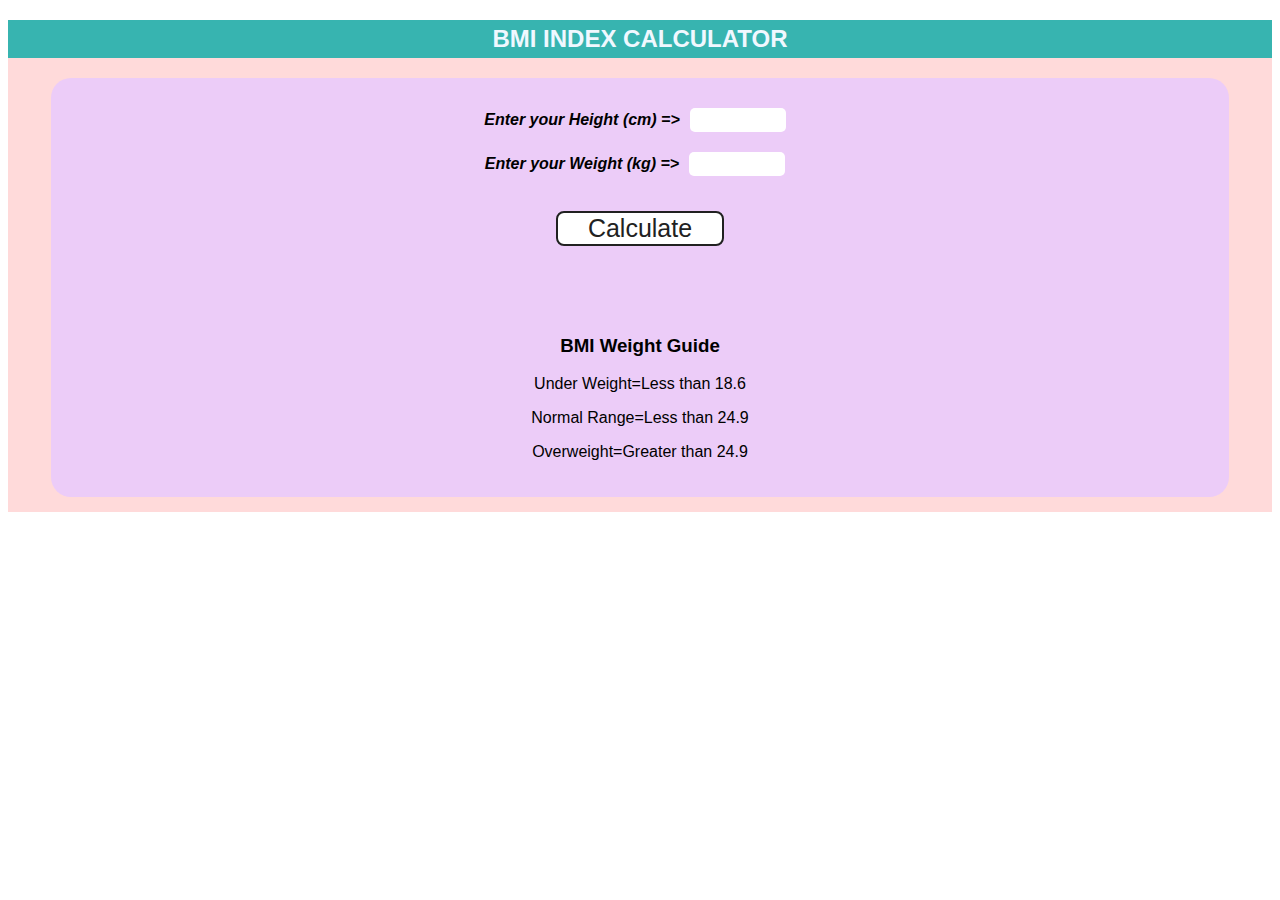
<file: BMI Calcuator/index.html>
<!DOCTYPE html>
<html lang="en">

<head>
    <meta charset="UTF-8">
    <meta name="viewport" content="width=device-width, initial-scale=1.0">
    <title>BMI INDEX</title>
    <link rel="stylesheet" href="bmi.css">
</head>

<body>
    <div class="container">
        <h2>BMI INDEX CALCULATOR</h2>
        
            <form>
                <div class="inputfieldBlock">
                    <div class="inputfield"><label>Enter your Height (cm) => </label><input id="height" type="text"></div>
                    <div class="inputfield"> <label>Enter your Weight (kg) => </label><input id="weight" type="text"></div>
                </div>
                <button>Calculate</button>
                <div id="results"></div>
                <div id="weight-guide">
                    <h3>BMI Weight Guide</h3>
                    <p>Under Weight=Less than 18.6</p>
                    <p>Normal Range=Less than 24.9</p>
                    <p>Overweight=Greater than 24.9</p>
                </div>
            </form>
        </div>
    </div>
    <script src="bmi.js"></script>
</body>

</html>
</file>
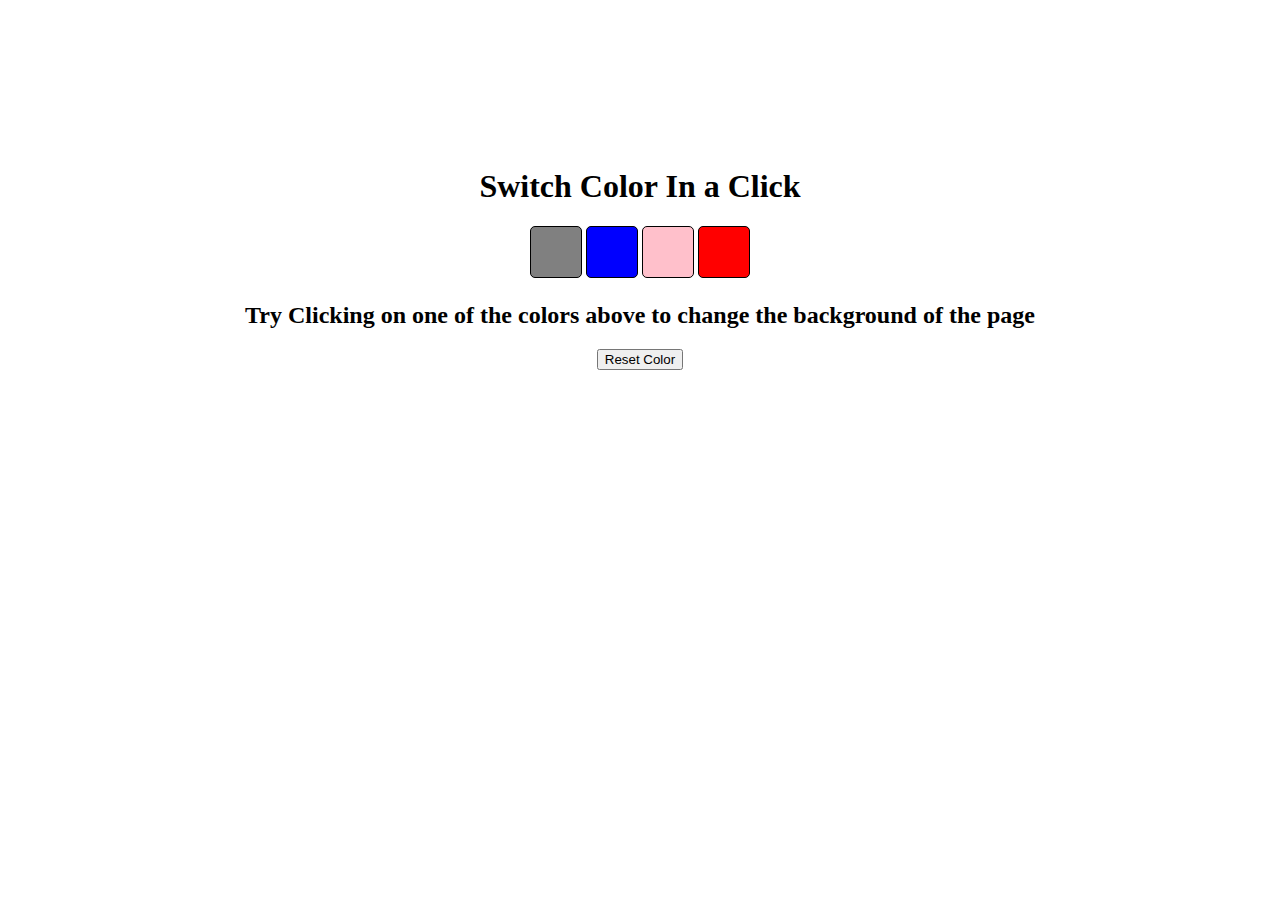
<file: Color Switcher/index.html>
<!DOCTYPE html>
<html lang="en">

<head>
    <meta charset="UTF-8">
    <meta name="viewport" content="width=device-width, initial-scale=1.0">
    <title>Color Switcher </title>

    <style>
        html {
            margin: 0;

        }
        body{
            height:500px;
            display: flex;
            flex-direction: column;
            align-items: center;
            justify-content: center;
        }

        nav {
            text-align: center;
            margin: 10px;
            background-color: aqua;
            width:100%;

        }

        span {
            border: 1px solid black;
            display: block;
            border-radius: 5px;
        }

        a {
            background-color: #fff;
            text-decoration: none;
            border: 1px solid black;
            border-radius: 2px;
            padding: 5px 10px;
            color: black;
            font-size: larger;
            font-weight: 700;
        }

        .buttons {
            height: 50px;
            width: 50px;
            display: inline-block;
        }

        .canvas {
            text-align: center;
            width: 90%;
            margin: 100px auto 100px
        }

        #grey {
            background-color: grey;
        }

        #blue {
            background-color: blue;
        }

        #pink {
            background-color: pink;
        }

        #red {
            background-color: red;
        }
    </style>
</head>

<body>

    <div class="canvas">
        <h1>Switch Color In a Click</h1>

        <span class="buttons" id="grey"></span>

        <span class="buttons" id="blue"></span>

        <span class="buttons" id="pink"></span>

        <span class="buttons" id="red"></span>


        <h2>Try Clicking on one of the colors above to change the background of the page</h2>

        <button class="reset">Reset Color</button>
    </div>

    <script src="ColorSwitcher.js"></script>
</body>

</html>
</file>
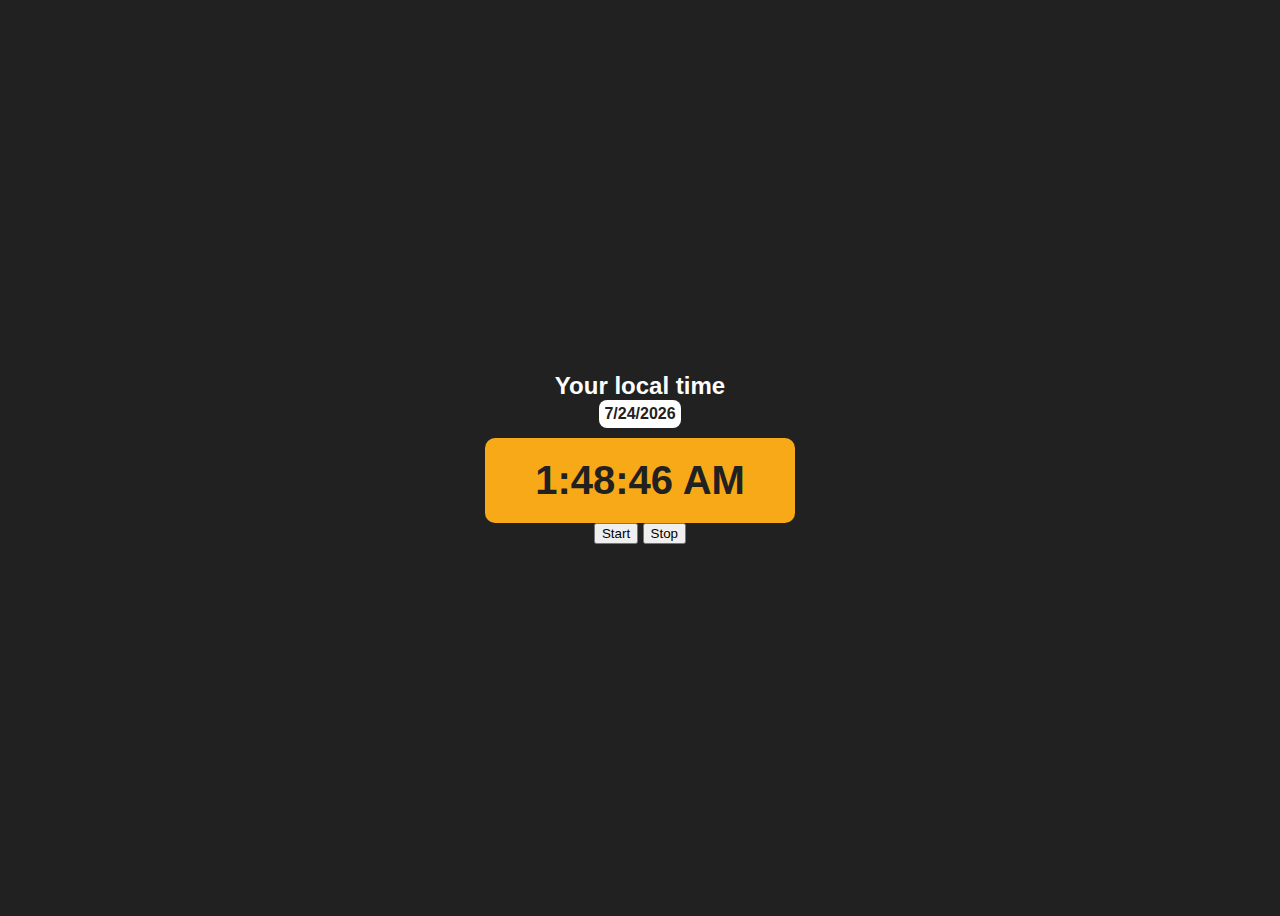
<file: Digital Clock/index.html>
<!DOCTYPE html>
<html lang="en">

<head>
    <meta charset="UTF-8" />
    <meta name="viewport" content="width=device-width, initial-scale=1.0" />
    <meta http-equiv="X-UA-Compatible" content="ie=edge" />
    <!-- <link rel="stylesheet" type="text/css" href="../styles.css" /> -->
    <title>Your Local Time</title>
    <style>
        body {
            background-color: #212121;
            color: #fff;
            font-family: 'Lucida Sans', 'Lucida Sans Regular', 'Lucida Grande', 'Lucida Sans Unicode', Geneva, Verdana, sans-serif;
        }

        .center {
            display: flex;
            height: 100vh;
            justify-content: center;
            align-items: center;
            flex-direction: column;
        }

        #clock {
            font-size: 40px;
            background-color: rgb(248, 169, 23);
            padding: 20px 50px;
            margin-top: 10px;
            border-radius: 10px;
            color: #212121;
            font-weight: 700;
        }

        #banner {
            font-size: x-large;
            font-weight: 700;
        }
        #DayClock{
            background-color: #fff;
            border-radius: 8px;
            color: #212121;
            font-weight: 700;
            padding: 5px;
            
        }
    </style>
</head>

<body>
    <div class="center">
        <div id="banner"><span>Your local time</span></div>
        <div id="DayClock"></div>
        <div id="clock"></div>
        <div class="buttonsArea">
            <button class="btn" id="start">Start</button>
            <button class="btn" id="stop">Stop</button>
        </div>
    </div>

    <script src="DigitalClock.js"></script>
</body>

</html>
</file>
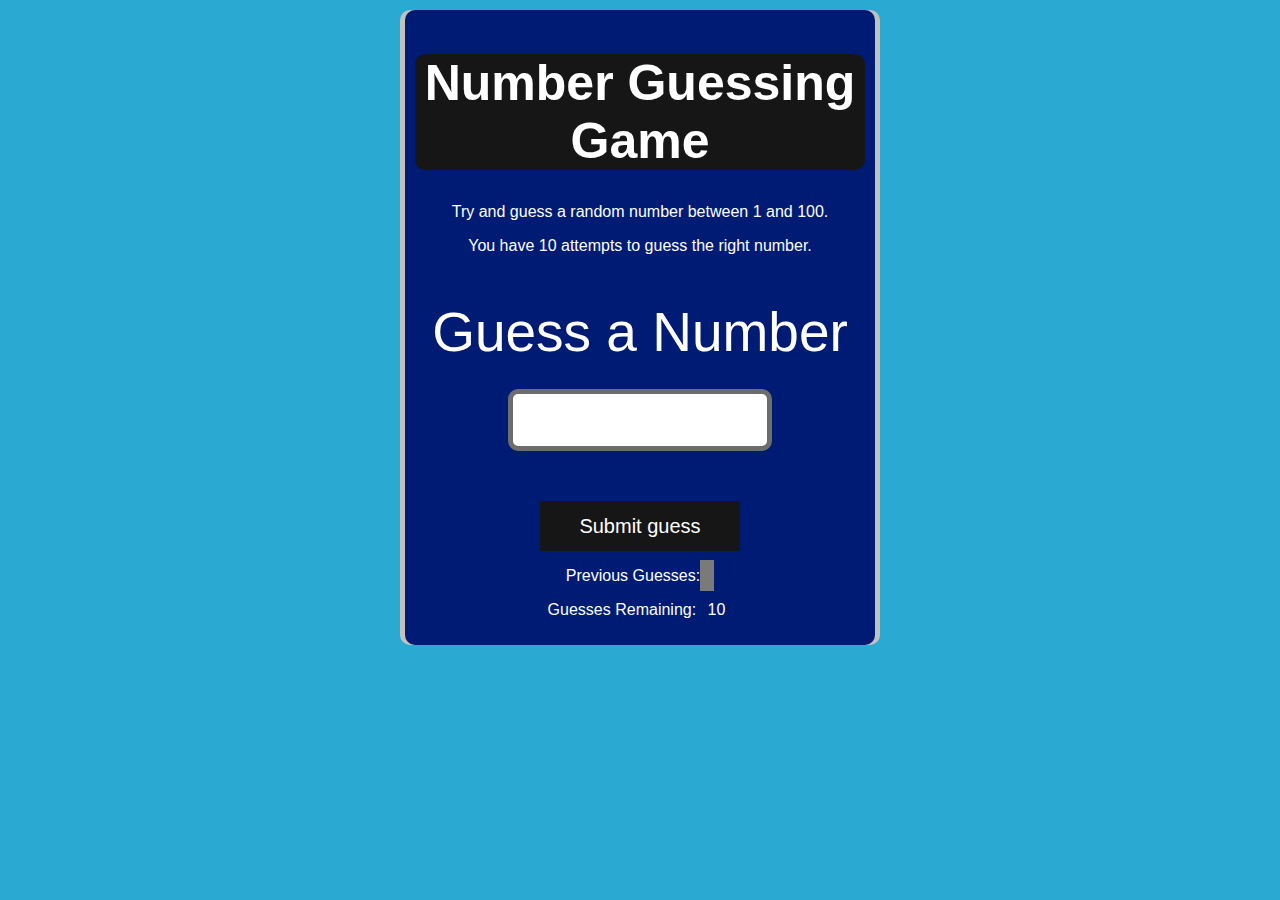
<file: Guess_a_Number/index.html>
<!DOCTYPE html>
<html lang="en">

<head>
    <meta charset="UTF-8">
    <meta name="viewport" content="width=device-width, initial-scale=1.0">
    <meta http-equiv="X-UA-Compatible" content="ie=edge">
    <title>Number Guessing Game</title>
    <link rel="stylesheet" href="index.css">
</head>

<body style="background-color:#c1c1c1; color:#fff;">
    <div id="wrapper">
        <h1>Number Guessing Game</h1>
        <p>Try and guess a random number between 1 and 100.</p>
        <p>You have 10 attempts to guess the right number.</p>
        </br>
        <form class="form">
            <label2 for="guessField" id="guess">Guess a Number</label>
                <input type="text" id="guessField" class="guessField">
                <input type="submit" id="subt" value="Submit guess" class="guessSubmit">
        </form>

        <div class="resultParas">
            <p>Previous Guesses: <span class="guesses"></span></p>
            <p>Guesses Remaining: <span class="lastResult">10</span></p>
            <p class="lowOrHi"></p>
        </div>
        
    </div>
    <script src="index.js"></script>
</body>

</html>
</file>
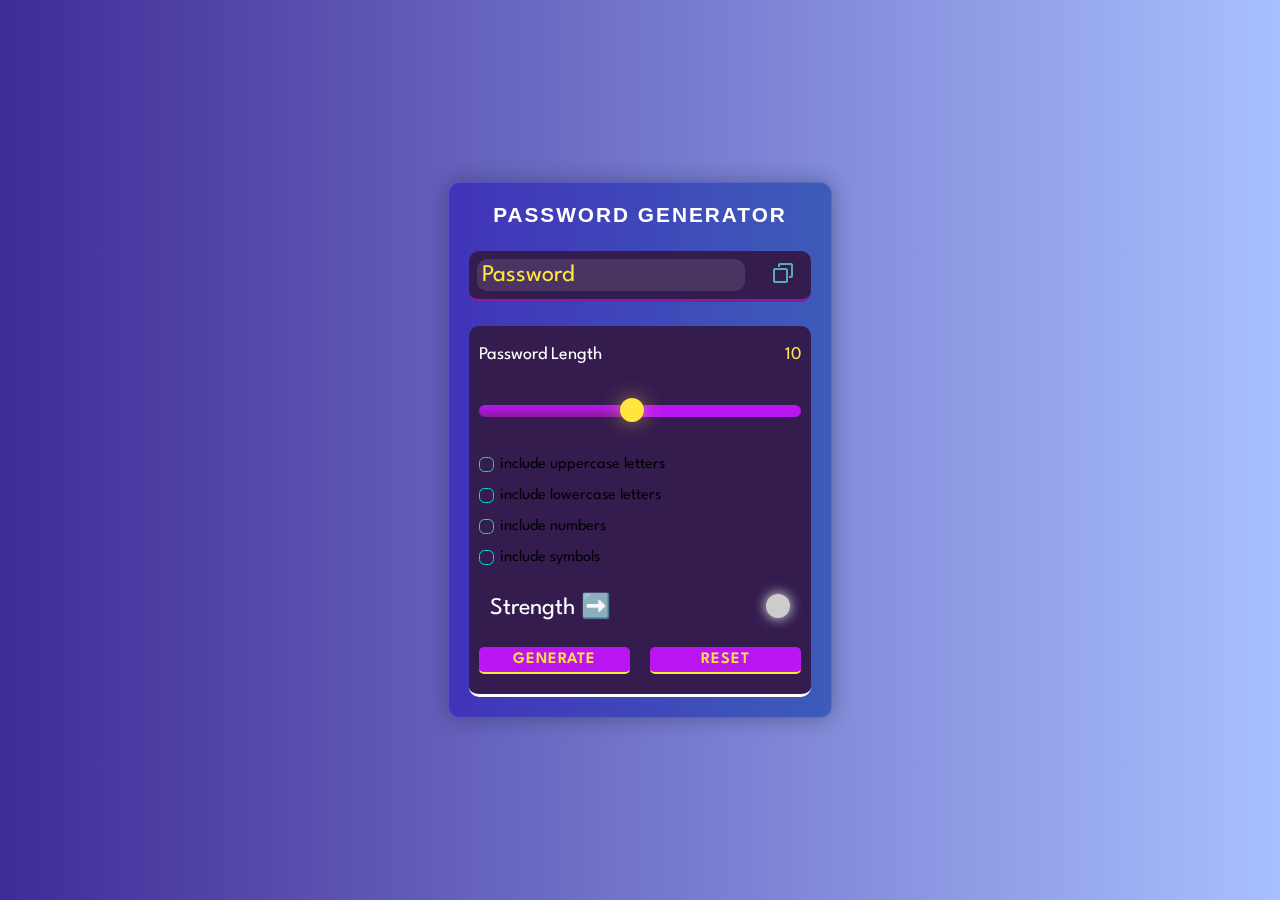
<file: Password_Generator_App/index.html>
<!DOCTYPE html>
<html lang="en">

<head>
    <meta charset="UTF-8" />
    <meta http-equiv="X-UA-Compatible" content="IE=edge" />
    <meta name="viewport" content="width=device-width, initial-scale=1.0" />
    <title>Password Generator</title>


    <link rel="icon" type="image/x-icon" href="/assets/favicon.ico" />
    <link rel="preconnect" href="https://fonts.googleapis.com" />
    <link rel="preconnect" href="https://fonts.gstatic.com" crossorigin />
    <link href="https://fonts.googleapis.com/css2?family=League+Spartan:wght@100;200;300;400;600&display=swap"
        rel="stylesheet" />
    <link rel="stylesheet" href="./style.css" />
</head>

<body>
    <div id="wrapper">
        <!-- Container -->
        <div class="container">

            <div class="mainCard">
                <!-- Heading  -->
                <div>
                    <h1 class="heading">Password Generator</h1>
                </div>
                <!-- Display Container  -->
                <div class="displayContainer">
                    <input type="text" placeholder="Password" readonly passwordDisplay />
                    <button class="copyBtn">
                        <span class="tooltip" copyMessage></span>
                        <img src="./copy.svg" alt="copy" width="24" height="24" />
                    </button>
                </div>

                <!-- Input Container  -->
                <div class="inputContainer">
                    <div class="lengthContainer">
                        <p>Password Length</p>
                        <p lengthDisplay></p>
                    </div>

                    <input type="range" min="1" max="20" step="1" class="slider" />

                    <!-- Checkboxes  -->
                    <div>
                        <div class="check">
                            <input type="checkbox" name="" id="uppercase" />
                            <label for="uppercase">include uppercase letters</label>
                        </div>
                        <div class="check">
                            <input type="checkbox" name="" id="lowercase" />
                            <label for="lowercase">include lowercase letters</label>
                        </div>
                        <div class="check">
                            <input type="checkbox" name="" id="numbers" />
                            <label for="numbers">include numbers</label>
                        </div>
                        <div class="check">
                            <input type="checkbox" name="" id="symbols" />
                            <label for="symbols">include symbols</label>
                        </div>
                    </div>

                    <!-- Strength Container -->
                    <div class="strengthContainer">
                        <p>Strength ➡️</p>
                        <div id="indicatorBox">
                            <span id="strengthText"></span>
                            <div class="indicator"></div>
                        </div>

                    </div>

                    <!-- Buttons  -->
                    <div class="BtnBox">
                        <button class="btn" id="generateBtn">Generate</button>
                        <button class="btn" id="resetBtn">Reset</button>
                    </div>

                </div>
            </div>

        </div>
    </div>
    <script src="./index.js" defer></script>
</body>

</html>
</file>
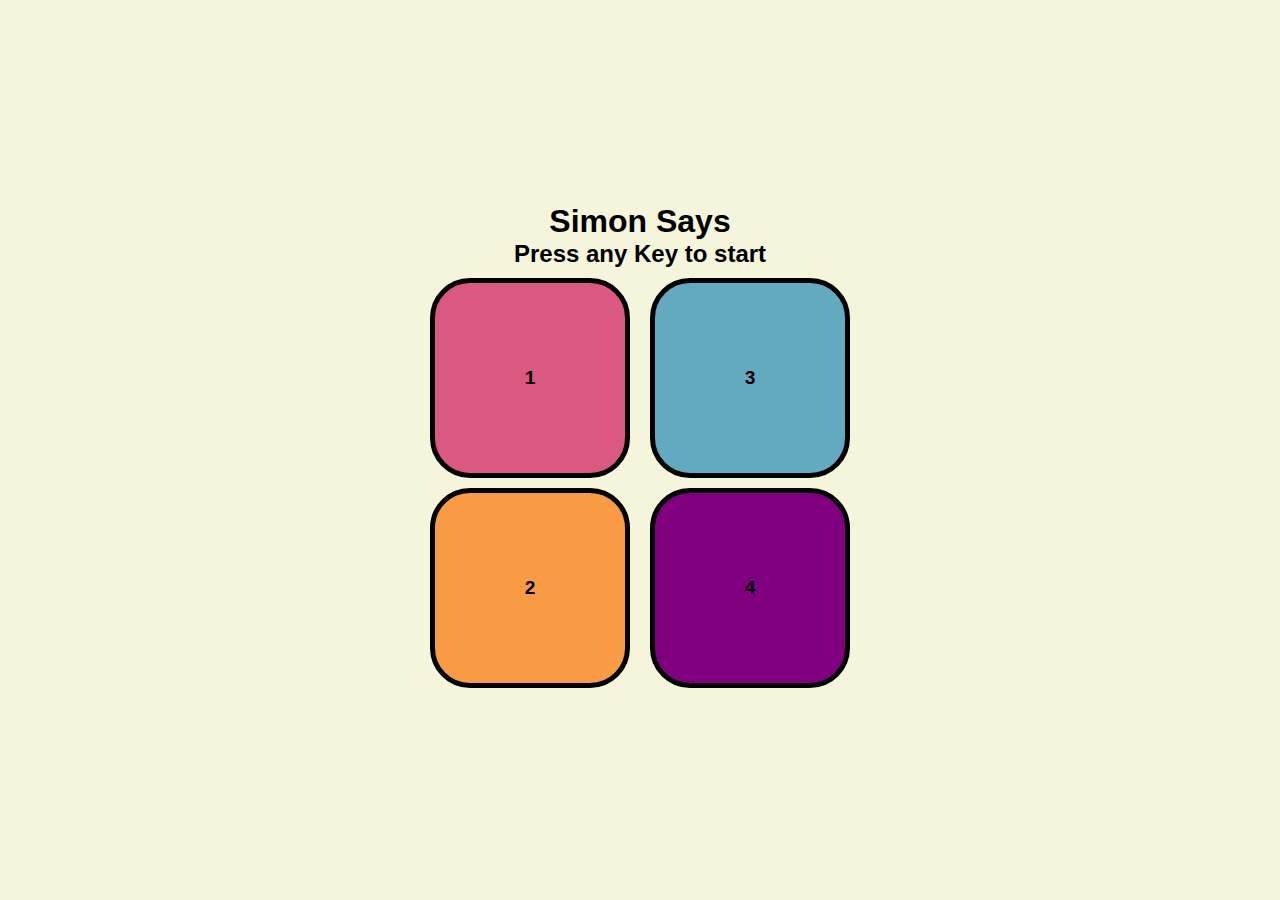
<file: Simon_Says_Game/index.html>
<!DOCTYPE html>
<html lang="en">

<head>
    <meta charset="UTF-8">
    <meta name="viewport" content="width=device-width, initial-scale=1.0">
    <title>Simon Says Game</title>
    <link rel="stylesheet" href="./styles.css">
</head>

<body>
    <div class="wrapper">
        <div class="gameContainer">
            <h1>Simon Says</h1>
            <h2 id="subHeading">Press any Key to start</h2>
            <div class="gameBtn-container">
                <div class="row1">
                    <div class="btn red" type="button">1</div>
                    <div class="btn orange" type="button">2</div>
                </div>
                <div class="row2">
                    <div class="btn blue" type="button">3</div>
                    <div class="btn purple" type="button">4</div>
                </div>
            </div>
        </div>


    </div>
    <script src="./script.js"></script>
</body>

</html>
</file>
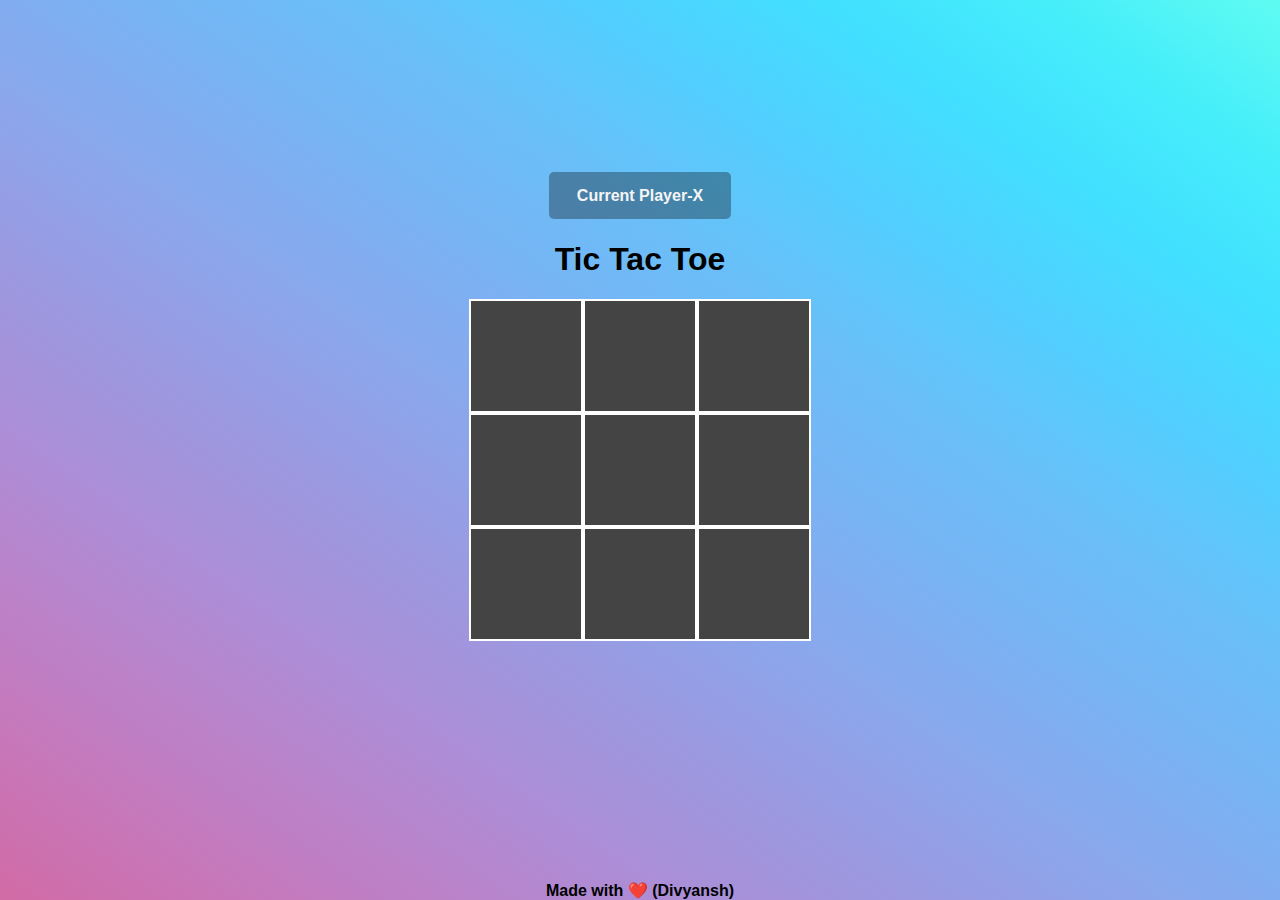
<file: Tic-Tac-Toe/index.html>
<!DOCTYPE html>
<html lang="en">

<head>
    <meta charset="UTF-8">
    <meta name="viewport" content="width=device-width, initial-scale=1.0">
    <title>Tic Tac Toe</title>
    <link rel="stylesheet" href="./style.css">
</head>

<body>


    <div class="wrapper">
        <div class="main-card">
            <div id="currentPlayer"></div>
            <h1>Tic Tac Toe</h1>
            <div id="board">
                <div class="cell box1"></div>
                <div class="cell box2"></div>
                <div class="cell box3"></div>
                <div class="cell box4"></div>
                <div class="cell box5"></div>
                <div class="cell box6"></div>
                <div class="cell box7"></div>
                <div class="cell box8"></div>
                <div class="cell box9"></div>
            </div>
            <button id="newGame">New Game</button>

            
        </div>
        <footer>Made with ❤️ (Divyansh)</footer>
    </div>

    <script src="./index.js"></script>
</body>

</html>
</file>
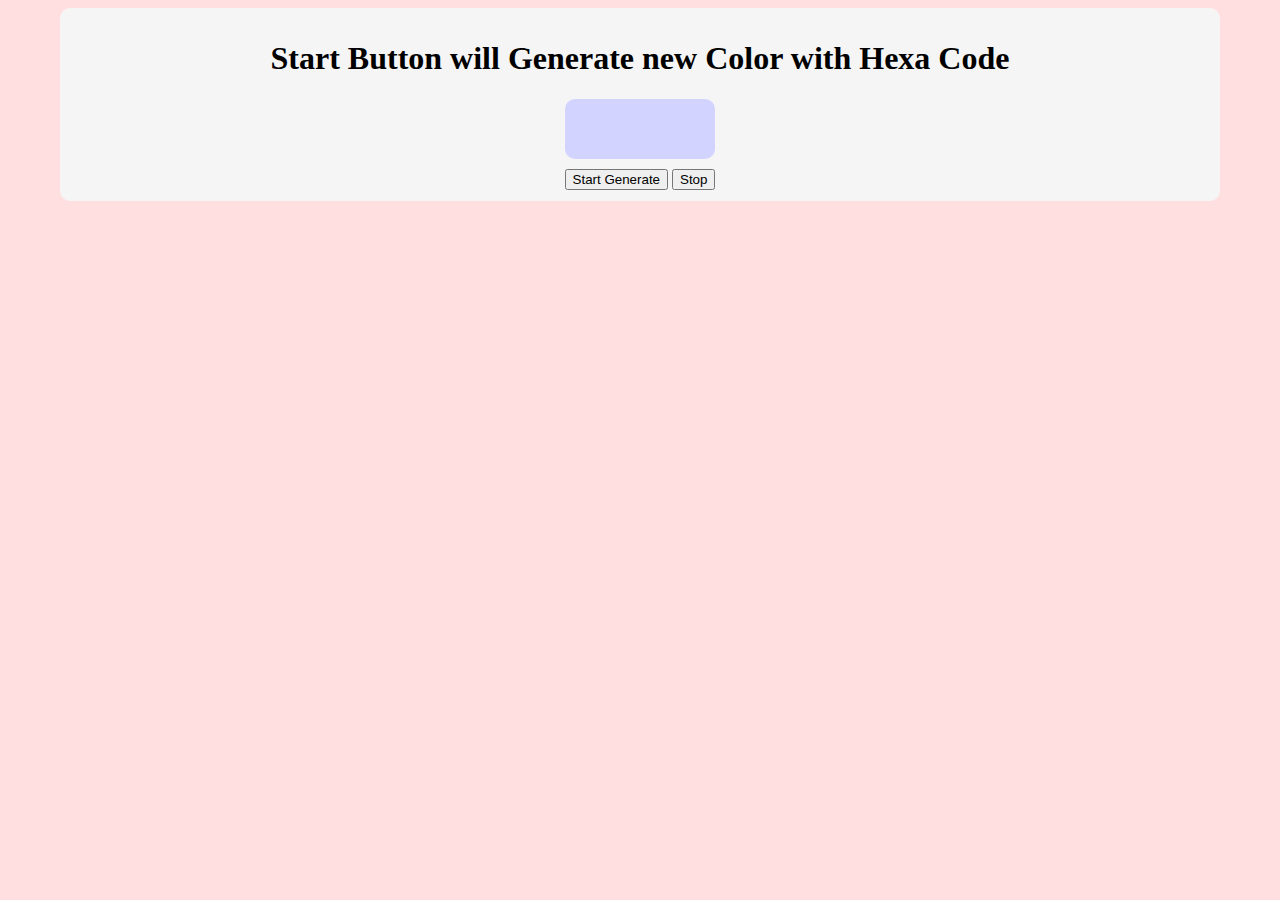
<file: Async_Await/RandomColorGenerator.html>
<!DOCTYPE html>
<html lang="en">

<head>
    <meta charset="UTF-8" />
    <meta name="viewport" content="width=device-width, initial-scale=1.0" />
    <meta http-equiv="X-UA-Compatible" content="ie=edge" />
    <title>Number Guessing Game</title>
    <style>
        body {
            text-align: center;
            background-color: #ffdfdf;
        }

        #headingDiv {
            width: 90%;
            height: fit-content;
            background-color: whitesmoke;
            border: 1px solid transparent;
            border-radius: 10px;
            margin: auto;
            padding: 10px;
        }

        .codeArea{
            max-width: fit-content;
            min-width: 130px;
            height: 40px;
            font-size: xx-large;
            margin: auto;
            padding: 10px;
            background-color: rgb(211, 211, 255);
            border-radius: 10px;

        }

        button{
            margin-top: 10px ;
        }
    </style>
</head>


<body>

    <div id="headingDiv">
        <h1>Start Button will Generate new Color with Hexa Code </h1>

        <div class="codeArea">

        </div>

        <button id="start">Start Generate</button>
        <button id="stop">Stop</button>

    </div>
    <script src="RandomColor.js"></script>
</body>

</html>
</file>
<file: BMI Calcuator/bmi.css>
html{
    font-family: 'Franklin Gothic Medium', 'Arial Narrow', Arial, sans-serif;
    margin: 0;
    padding: 0;
}
.inputfieldblock{
    display: flex;
    flex-direction: column;
    align-items: center;
    justify-content: center;
}
.inputfield{
    display: flex;
    align-items: center;
    justify-content:center
}
.container {
    background-color: #ffdada;
    padding-bottom: 15px;
    
  }
  #height,
  #weight {
    width: 90px;
    height: 20px;
    margin: 10px;
    border-radius: 5px;
    border: 1px solid transparent;
  }

  label{
    font-weight: 700;
    font-style: italic;
  }

  #weight-guide {
    margin-top: 20px;
  }
  form{
    background-color: #ecccf8;
    border-radius: 20px;
    padding: 20px;
    display: flex;
    flex-direction: column;
    align-items: center;
    justify-content: center;
    text-align: center;
    width: 90%;
    margin:auto;
  } 

  #results {
    font-size: 35px;
    margin: 20px;
    color: rgb(213, 68, 68);
    text-align: center;
    width: fit-content;
    padding: 5px;
  }
  .results {
    
    font-size: 35px;
    margin: 20px;
    color: rgb(213, 68, 68);
    text-align: center;
    width: fit-content;
    padding: 5px;
  }

  button {
    text
    width: 150px;
    height: 35px;
    margin-top: 25px;
    background-color: #fff;
    padding: 1px 30px;
    border-radius: 8px;
    color: #212121;
    text-decoration: none;
    border: 2px solid #212121;
    font-size: 25px;
  }
  
  h2 {
    background-color: #37b4b0;
    text-align: center;
    padding: 5px;
    color: aliceblue;
  }
</file>
<file: Guess_a_Number/index.css>
html {
  font-family: sans-serif;
  padding: 10px;
  background-color: #2aa9d2;
}

body {
  /* width: 70%; */
  max-width: fit-content;
  min-width: 480px;
  margin: 0 auto;
  border-radius: 10px;
}

.lastResult {
  color: white;
  padding: 7px;
}

.guesses {
  color: white;
  padding: 7px;
}

button {
  background-color: #141414;
  color: #fff;
  width: 250px;
  height: 50px;
  border-radius: 25px;
  font-size: 30px;
  border-style: none;
  margin-top: 30px;
  /* margin-left: 50px; */
}

#subt {
  background-color: #161616;
  color: #ffffff;
  width: 200px;
  height: 50px;
  /* border-radius: 10px; */
  font-size: 20px;
  border-style: none;
  margin-top: 50px;
  /* margin-left: 75px; */
}

#guessField {
  color: #000;
  width: 250px;
  height: 50px;
  font-size: 30px;
  border-style: none;
  border-radius: 10px;
  margin-top: 25px;
  border: 5px solid #6c6d6d;
  text-align: center;
}

#guess {
  font-size: 55px;
  /* margin-left: 90px; */
  margin-top: 120px;
  color: #fff;
}

.guesses {
  background-color: #7a7a7a;
  /* max-width: 40px;
  display: inline-block;
  overflow:  */
}

#wrapper {
  box-sizing: border-box;
  text-align: center;
  margin: auto;
  width: 470px;
  height: 100%;
  background-color: #001b73;
  color: #fff;
  font-size: 25px;
  padding: 10px;
  border-radius: 10px;
}
h1 {
  border-radius: 10px;
  background-color: #161616;
  width: fit-content;
  color: #fff;
  text-align: center;
}

p {
  font-size: 16px;
  text-align: center;
}

.lowOrHi {
  background-color: #2aa9d2;
  /* border-radius: 10px; */
}
</file>
<file: Password_Generator_App/style.css>
*,
*::before,
*::after {
  margin: 0;
  padding: 0;
  box-sizing: border-box;
  font-family: "League Spartan", sans-serif;
}

button {
  all: unset;
  cursor: pointer;
}

:root {
  --dk-violet: hsl(268, 75%, 9%);
  --lt-violet: hsl(268, 47%, 21%);
  --lt-violet2: hsl(281, 89%, 26%);
  --vb-violet: hsl(285, 91%, 52%);
  --vb-violet2: hsl(290, 70%, 36%);

  --vb-yellow: hsl(52, 100%, 62%);

  --pl-white: hsl(0, 0%, 100%);

  --vb-cyan: hsl(176, 100%, 44%);
  --vb-cyan2: hsl(177, 92%, 70%);

  --dk-text: hsl(198, 20%, 13%);
}

.wrapper {
  height: 100vh;
  width: 100vw;
  overflow: hidden auto;
}
.container {
  background: #a8c0ff;
  background: -webkit-linear-gradient(to right, #3f2b96, #a8c0ff);
  background: linear-gradient(to right, #3f2b96, #a8c0ff);
  display: flex;
  align-items: center;
  justify-content: center;
  flex-direction: column;
  gap: 20px;
  height: 100vh;
  width: 100vw;
}

/* Main Card for Password Generator or Child of Container  */

.mainCard {
  padding: 20px;
  display: flex;
  justify-content: space-between;
  align-items: center;
  flex-direction: column;
  gap: 1.5rem;
  backdrop-filter: blur(2px) saturate(500%);
  background-color: rgba(17, 25, 40, 0.325);
  border-radius: 12px;
  border: 1px solid rgba(255, 255, 255, 0.125);
  width: 30%;
  min-width: fit-content;
  box-shadow: 0 0 20px 1px rgba(17, 25, 40, 0.325);
}

/* First Password Display  */
.displayContainer {
  position: relative;
  background-color: var(--lt-violet);
  padding: 0.5rem;
  min-width: 15rem;
  width: 100%;
  border-radius: 10px;
  border-bottom: 3px solid var(--vb-violet2);
}

.displayContainer input {
  background: rgba(255, 255, 255, 0.11);
  border-radius: 10px;
  border: none;
  padding: 5px;
  color: var(--vb-yellow);
  font-size: 1.5rem;
  outline: none;
  width: fit-content;
  min-width: 60%;
}
.displayContainer ::placeholder {
  position: absolute;
  top: 50%;
  left: 10px;
  opacity: 100%;
}
.displayContainer button {
  position: absolute;
  top: 50%;
  right: 1rem;
  opacity: 0.65;
  transform: translateY(-50%);
}

/* Second Input Display  */
.inputContainer {
  width: 100%;
  min-width: 15rem;
  background-color: var(--lt-violet);
  padding: 10px;
  border-radius: 10px;
  border-bottom: 3px solid var(--pl-white);
}

.heading {
  text-align: center;
  color: var(--pl-white);
  font-size: 1.3rem;
  outline: none;
  font-family: "Franklin Gothic Medium", "Arial Narrow", Arial, sans-serif;
  letter-spacing: 2px;
  text-transform: uppercase;
  min-width: fit-content;
}

.lengthContainer {
  display: flex;
  justify-content: space-between;
  align-items: center;
  padding: 10px 0px;
  font-size: large;
  color: var(--pl-white);
}
.lengthContainer :nth-child(2) {
  color: var(--vb-yellow);
}

.slider {
  appearance: none;
  cursor: pointer;
  background: var(--vb-violet);
  background-image: linear-gradient(var(--vb-violet), var(--vb-violet2));
  border-radius: 1rem;
  width: 100%;
  height: 0.75rem;
  margin-top: 2rem;
  margin-bottom: 1.5rem;
  background-repeat: no-repeat;
  border: none;
  outline: none;
  z-index: -1;
}
/* .slider {
    appearance: none;
    width: 100%;
    margin-top: 2rem;
    margin-bottom: 1.5rem;
    border: none;
    outline: none;
    border-radius: 1rem;
    height: 0.75rem;
    background: var(--lt-violet);
    background-image: linear-gradient(var(--vb-violet), var(--vb-violet2));
    background-repeat: no-repeat;
    cursor: pointer;
  } */

/* Here we are selecting and styling thumb of slider  */
.slider::-webkit-slider-thumb {
  appearance: none;
  height: 1.5rem;
  width: 1.5rem;
  border-radius: 50%;
  background-color: var(--vb-yellow);
  cursor: pointer;
  margin-top: -3px;
  box-shadow: 0px 0px 20px 0px rgba(255, 229, 61, 0.5);
  transition: all 100ms ease-in;
  z-index: 2;
  position: relative;
}

.slider::-webkit-slider-thumb:hover {
  background-color: var(--dk-violet);
  outline: 1px solid var(--vb-yellow);
}

.slider:focus {
  outline: 1.5px solid var(--vb-yellow);
}

/* Checkboxes */

.check {
  display: flex;
  align-items: center;
  margin: 1rem 0;
  gap: 0 0.4rem;
}

.check input {
  /* this will remove default style */
  appearance: none;
  width: 15px;
  height: 15px;
  border: 1px solid var(--vb-cyan);
  cursor: pointer;
  position: relative;
  border-radius: 0.35rem;
}

.check input:checked {
  background-color: var(--vb-cyan);
}

.check input:checked::before {
  content: "✔";
  position: absolute;
  color: var(--dk-text);
  font-size: 1.05rem;
  font-weight: 600;
  left: 50%;
  top: -3.5px;
  transform: translateX(-50%) translateY(-8%);
}

/* Strength Container  */

.strengthContainer {
  display: flex;
  justify-content: space-between;
  align-items: center;
  margin-top: 1rem;
  padding: 10px;
  border: 1px solid transparent;

  margin-bottom: 1rem;
}

.strengthContainer p {
  color: var(--pl-white);
  font-size: 1.5rem;
}

#strengthText {
  font-size: 1rem;
  color: black;
}

.indicator {
  width: 1.5rem;
  height: 1.5rem;
  border-radius: 50%;
}

#indicatorBox {
  display: flex;
  align-items: center;
  justify-content: space-around;
  gap: 13px;
}

.BtnBox {
  display: flex;
  justify-content: center;
  align-items: center;
  gap: 20px;
  margin: 10px 0px;
  /* padding: 1rem 0; */
  width: 100%;
}

.btn {
  background: var(--vb-violet);
  color: var(--vb-yellow);
  font-weight: 600;
  text-transform: uppercase;
  padding: 5px;
  border-bottom: 2px solid var(--vb-yellow);
  border-radius: 5px;
  text-align: center;
  display: flex;
  justify-content: center;
  align-items: center;
  letter-spacing: 1px;
  width: 50%;
}

.tooltip {
  position: absolute;
  background-color: var(--vb-violet2);
  color: var(--vb-yellow);
  border-radius: 1rem;
  font-size: 1rem;
  top: -35px;
  left: -25px;
  padding: 5px 10px;
  opacity: 0;
  transform: scale(0);
  transform-origin: bottom;
  transition: all 250ms ease-in-out;
  width: fit-content;
}

.tooltip.active {
  opacity: 1;
  transform: scale(1);
}
</file>
<file: Simon_Says_Game/styles.css>
* {
  margin: 0;
  padding: 0;
  box-sizing: border-box;
  font-family:'Lucida Sans', 'Lucida Sans Regular', 'Lucida Grande', 'Lucida Sans Unicode', Geneva, Verdana, sans-serif;
}

.wrapper {
  display: flex;
  align-items: center;
  justify-content: center;
  height: 100vh;
  width: 100vw;
  background-color: beige;
  text-align: center;
}

.gameContainer{
    margin: auto;
    width: fit-content;
    height: fit-content;
    min-height: fit-content;
}

.gameBtn-container{
    display: flex;
    align-items: center;
    justify-content: center;
    width: fit-content;
    margin: auto;
}

.btn{
    height: 200px;
    width: 200px;
    margin: 10px;
    place-self: center;
    border-radius: 20%;
    border: 5px solid black;
    display: flex;
    align-items: center;
    justify-content: center;
    font-size: larger;
    font-weight: 900;
}

.red{
background-color: #d95980;
}

.orange{
    background-color: #f99b45;
}

.blue{
    background-color: #63aac0;
}

.purple{
    background-color: purple;
}
</file>
<file: Tic-Tac-Toe/style.css>
/*
* Prefixed by https://autoprefixer.github.io
* PostCSS: v8.4.14,
* Autoprefixer: v10.4.7
* Browsers: last 4 version
*/

body {
    display: -webkit-box;
    display: -ms-flexbox;
    display: flex;
    -webkit-box-pack: center;
        -ms-flex-pack: center;
            justify-content: center;
    -webkit-box-align: center;
        -ms-flex-align: center;
            align-items: center;
    height: 100vh;
    margin: 0;
    background-color: #f5f5f5;
    padding: 0;
    font-family: 'Lucida Sans', 'Lucida Sans Regular', 'Lucida Grande', 'Lucida Sans Unicode', Geneva, Verdana, sans-serif;
    -webkit-box-sizing: border-box;
            box-sizing: border-box;
}

.inactive{
    /* display: none !important; */
    opacity: 0;
}
.wrapper{
    display: -webkit-box;
    display: -ms-flexbox;
    display: flex;
    -webkit-box-align: center;
        -ms-flex-align: center;
            align-items: center;
    -webkit-box-pack: center;
        -ms-flex-pack: center;
            justify-content: center;
    -webkit-box-orient: vertical;
    -webkit-box-direction: normal;
        -ms-flex-direction: column;
            flex-direction: column;
    gap: 30px;
    background-image: -webkit-gradient(
    linear,
    left bottom, right top,
    from(#d16ba5),
    color-stop(#c777b9),
    color-stop(#ba83ca),
    color-stop(#aa8fd8),
    color-stop(#9a9ae1),
    color-stop(#8aa7ec),
    color-stop(#79b3f4),
    color-stop(#69bff8),
    color-stop(#52cffe),
    color-stop(#41dfff),
    color-stop(#46eefa),
    to(#5ffbf1)
  );
    background-image: -o-linear-gradient(
    left bottom,
    #d16ba5,
    #c777b9,
    #ba83ca,
    #aa8fd8,
    #9a9ae1,
    #8aa7ec,
    #79b3f4,
    #69bff8,
    #52cffe,
    #41dfff,
    #46eefa,
    #5ffbf1
  );
    background-image: linear-gradient(
    to right top,
    #d16ba5,
    #c777b9,
    #ba83ca,
    #aa8fd8,
    #9a9ae1,
    #8aa7ec,
    #79b3f4,
    #69bff8,
    #52cffe,
    #41dfff,
    #46eefa,
    #5ffbf1
  );
  height: 100vh;
  width: 100vw;
   
}
.main-card{
display: -webkit-box;
display: -ms-flexbox;
display: flex;
-webkit-box-pack: center;
    -ms-flex-pack: center;
        justify-content: center;
-webkit-box-align: center;
    -ms-flex-align: center;
        align-items: center;
-webkit-box-orient: vertical;
-webkit-box-direction: normal;
    -ms-flex-direction: column;
        flex-direction: column;
width: -webkit-fit-content;
width: -moz-fit-content;
width: fit-content;
height: 80vh;
padding: 20px;
}




footer{
    position: absolute;
    bottom: 0px;
    font-weight: 800;
}
#board {
    display: -ms-grid;
    display: grid;
    -ms-grid-columns: (1fr)[3];
    grid-template-columns: repeat(3, 1fr);
    -ms-grid-rows: (1fr)[3];
    grid-template-rows: repeat(3, 1fr);
    height: -webkit-fit-content;
    height: -moz-fit-content;
    height: fit-content;
    width: -webkit-fit-content;
    width: -moz-fit-content;
    width: fit-content;
    aspect-ratio: 1/1;
    background-color: #444;
    cursor: pointer;
}
#board > *:nth-child(1) {
    -ms-grid-row: 1;
    -ms-grid-column: 1;
}
#board > *:nth-child(2) {
    -ms-grid-row: 1;
    -ms-grid-column: 2;
}
#board > *:nth-child(3) {
    -ms-grid-row: 1;
    -ms-grid-column: 3;
}
#board > *:nth-child(4) {
    -ms-grid-row: 2;
    -ms-grid-column: 1;
}
#board > *:nth-child(5) {
    -ms-grid-row: 2;
    -ms-grid-column: 2;
}
#board > *:nth-child(6) {
    -ms-grid-row: 2;
    -ms-grid-column: 3;
}
#board > *:nth-child(7) {
    -ms-grid-row: 3;
    -ms-grid-column: 1;
}
#board > *:nth-child(8) {
    -ms-grid-row: 3;
    -ms-grid-column: 2;
}
#board > *:nth-child(9) {
    -ms-grid-row: 3;
    -ms-grid-column: 3;
}

.cell {
    display: -webkit-box;
    display: -ms-flexbox;
    display: flex;
    -webkit-box-pack: center;
        -ms-flex-pack: center;
            justify-content: center;
    -webkit-box-align: center;
        -ms-flex-align: center;
            align-items: center;
    cursor: pointer;
    width: 100%;
    color: white;
    font-size: 3rem;
    aspect-ratio: 1/1;
    width: 110px;
    height: 110px;

}

.cell:hover {
    background-color: #ddd;
}



#newGame {
    margin-top: 10px;
    margin-bottom: 30px;
    padding: 10px 20px;
    font-size: 18px;
    cursor: pointer;
    border-radius: 10px;
    border: 3px solid black;

}

#reset-button:hover {
    background-color: #ddd;
}

#currentPlayer{
    height: 45px;
    width: 180px;
    background: #00000052;
    display: -webkit-box;
    display: -ms-flexbox;
    display: flex;
    -webkit-box-align: center;
        -ms-flex-align: center;
            align-items: center;
    -webkit-box-pack: center;
        -ms-flex-pack: center;
            justify-content: center;
    font-weight: 800;
    color: whitesmoke;
    border: 1px solid transparent;
    border-radius: 5px;
}




.box1, .box2 , .box4, .box5,.box3, .box6,.box7, .box8,.box9{
    border: 2px solid white;
}




/* Responsive styles for smaller screens (tablets) */
@media only screen and (max-width: 768px) {
    .wrapper {
        gap: 20px; /* Adjust the gap between elements for smaller screens */
    }

    .main-card {
        padding: 15px; /* Adjust padding for smaller screens */
        gap: 20px; /* Adjust the gap between elements for smaller screens */
    }

    .cell {
        font-size: 2.5rem; /* Adjust font size for smaller screens */
        width: 90px; /* Adjust width for smaller screens */
        height: 90px; /* Adjust height for smaller screens */
    }
}

/* Responsive styles for even smaller screens (phones) */
@media only screen and (max-width: 480px) {
    body {
        font-size: 14px; /* Adjust body font size for smaller screens */
    }

    .wrapper {
        gap: 10px; /* Further adjust the gap for smaller screens */
    }

    .main-card {
        padding: 10px; /* Further adjust padding for smaller screens */
        gap: 10px; /* Further adjust the gap for smaller screens */
    }


    .cell {
        font-size: 2rem; /* Further adjust font size for smaller screens */
        width: 70px; /* Further adjust width for smaller screens */
        height: 70px; /* Further adjust height for smaller screens */
    }
}
</file>
